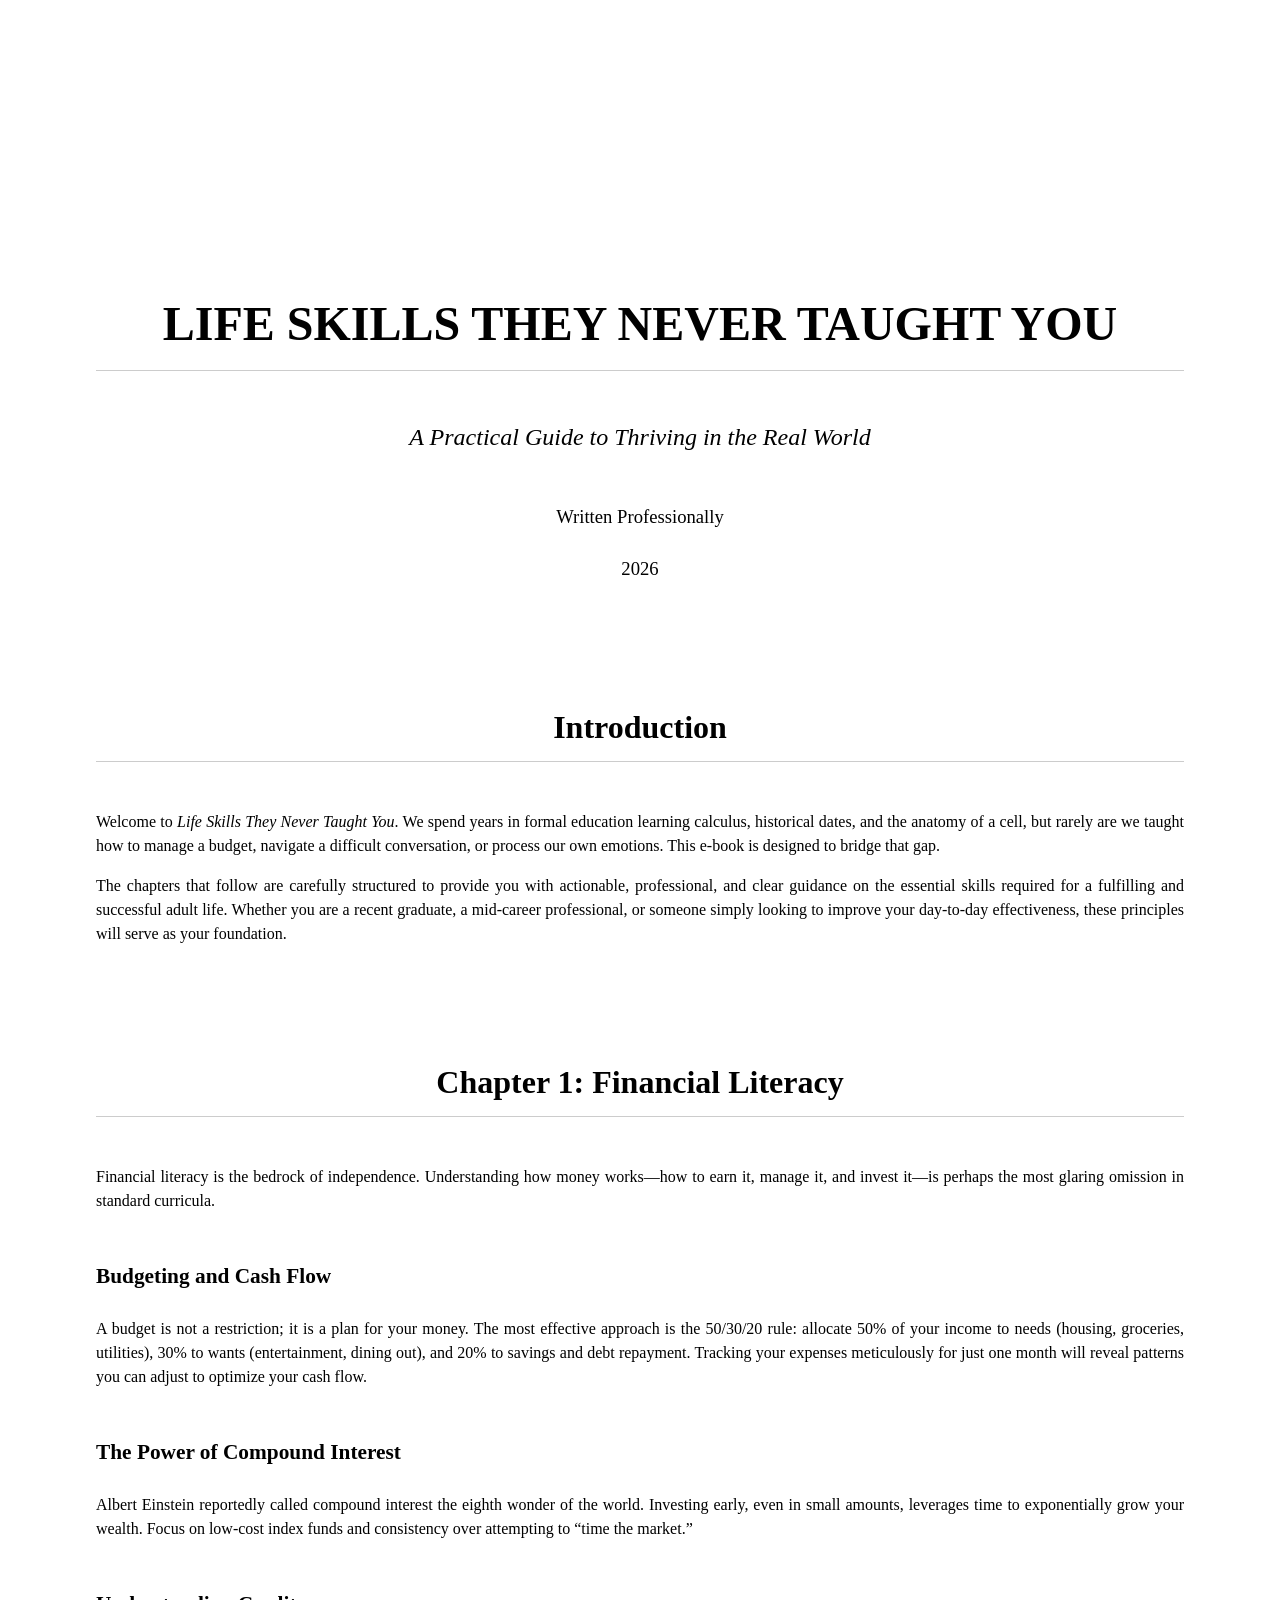
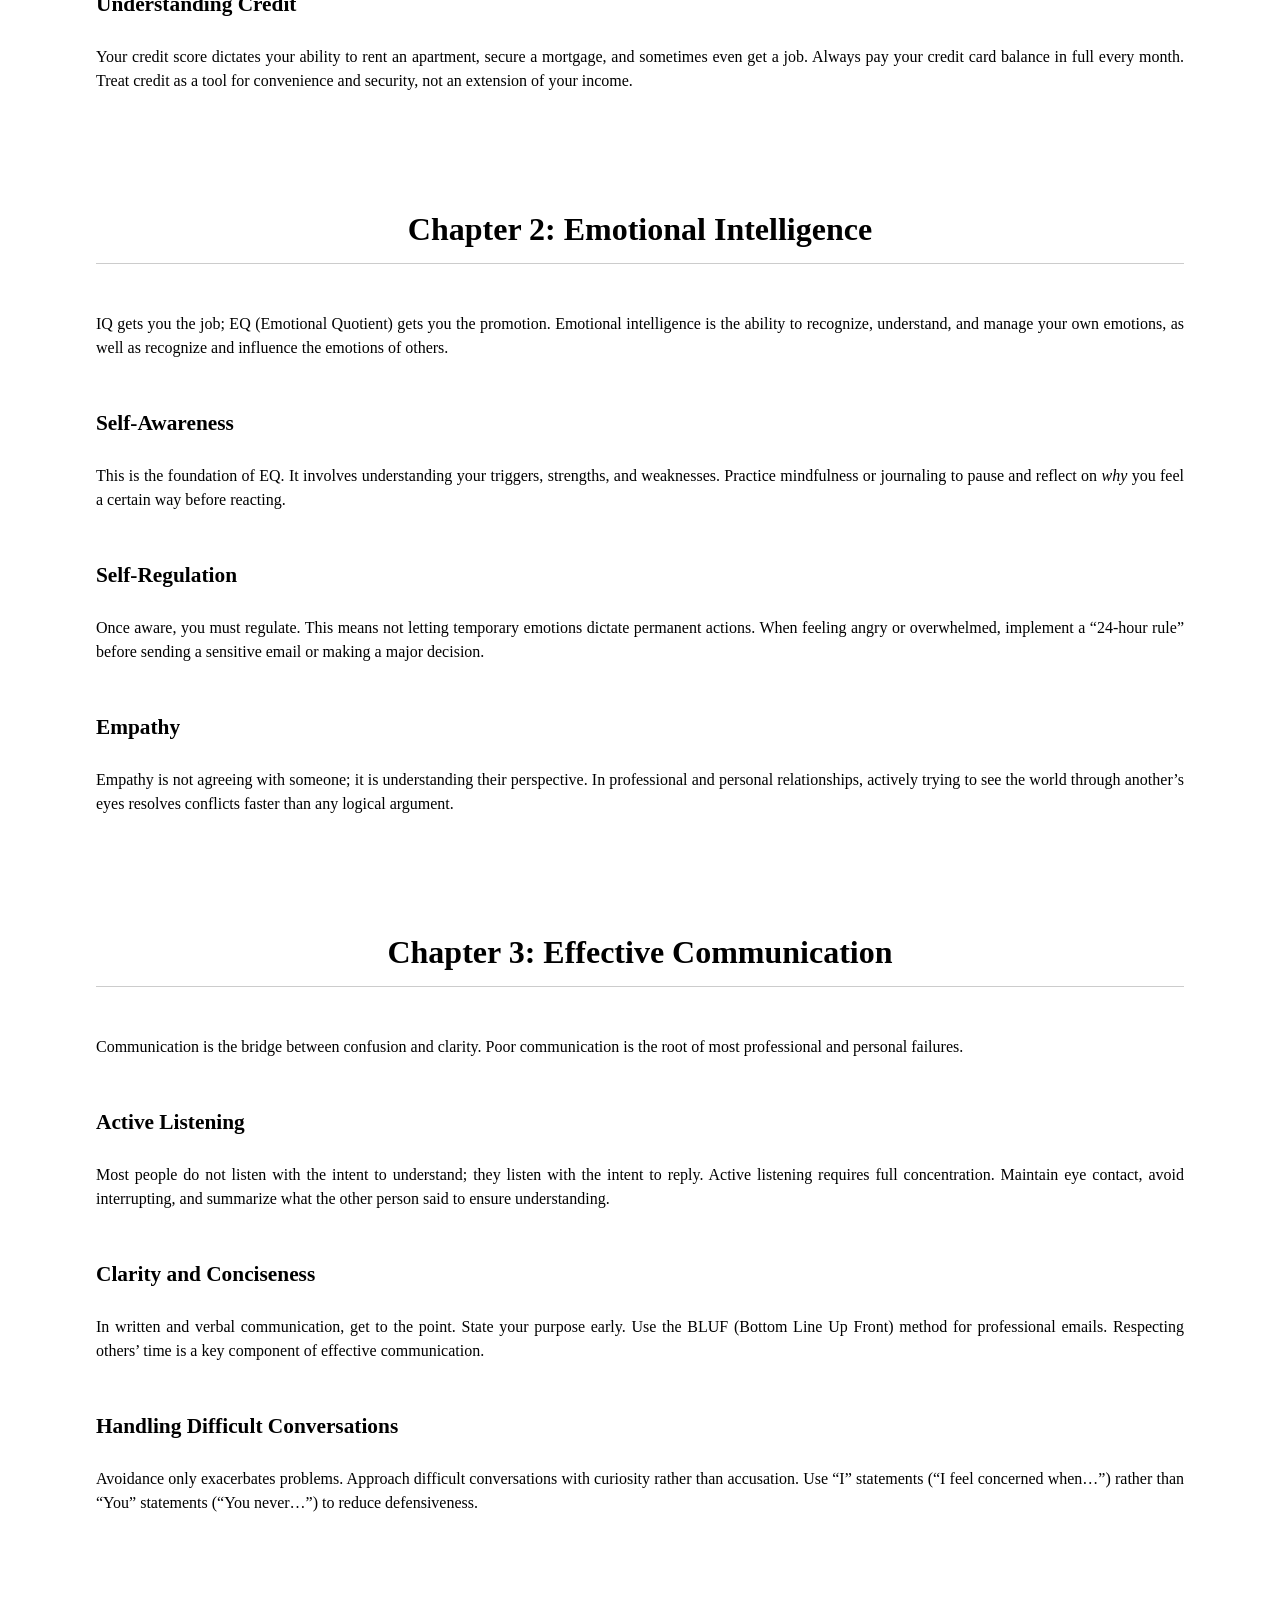
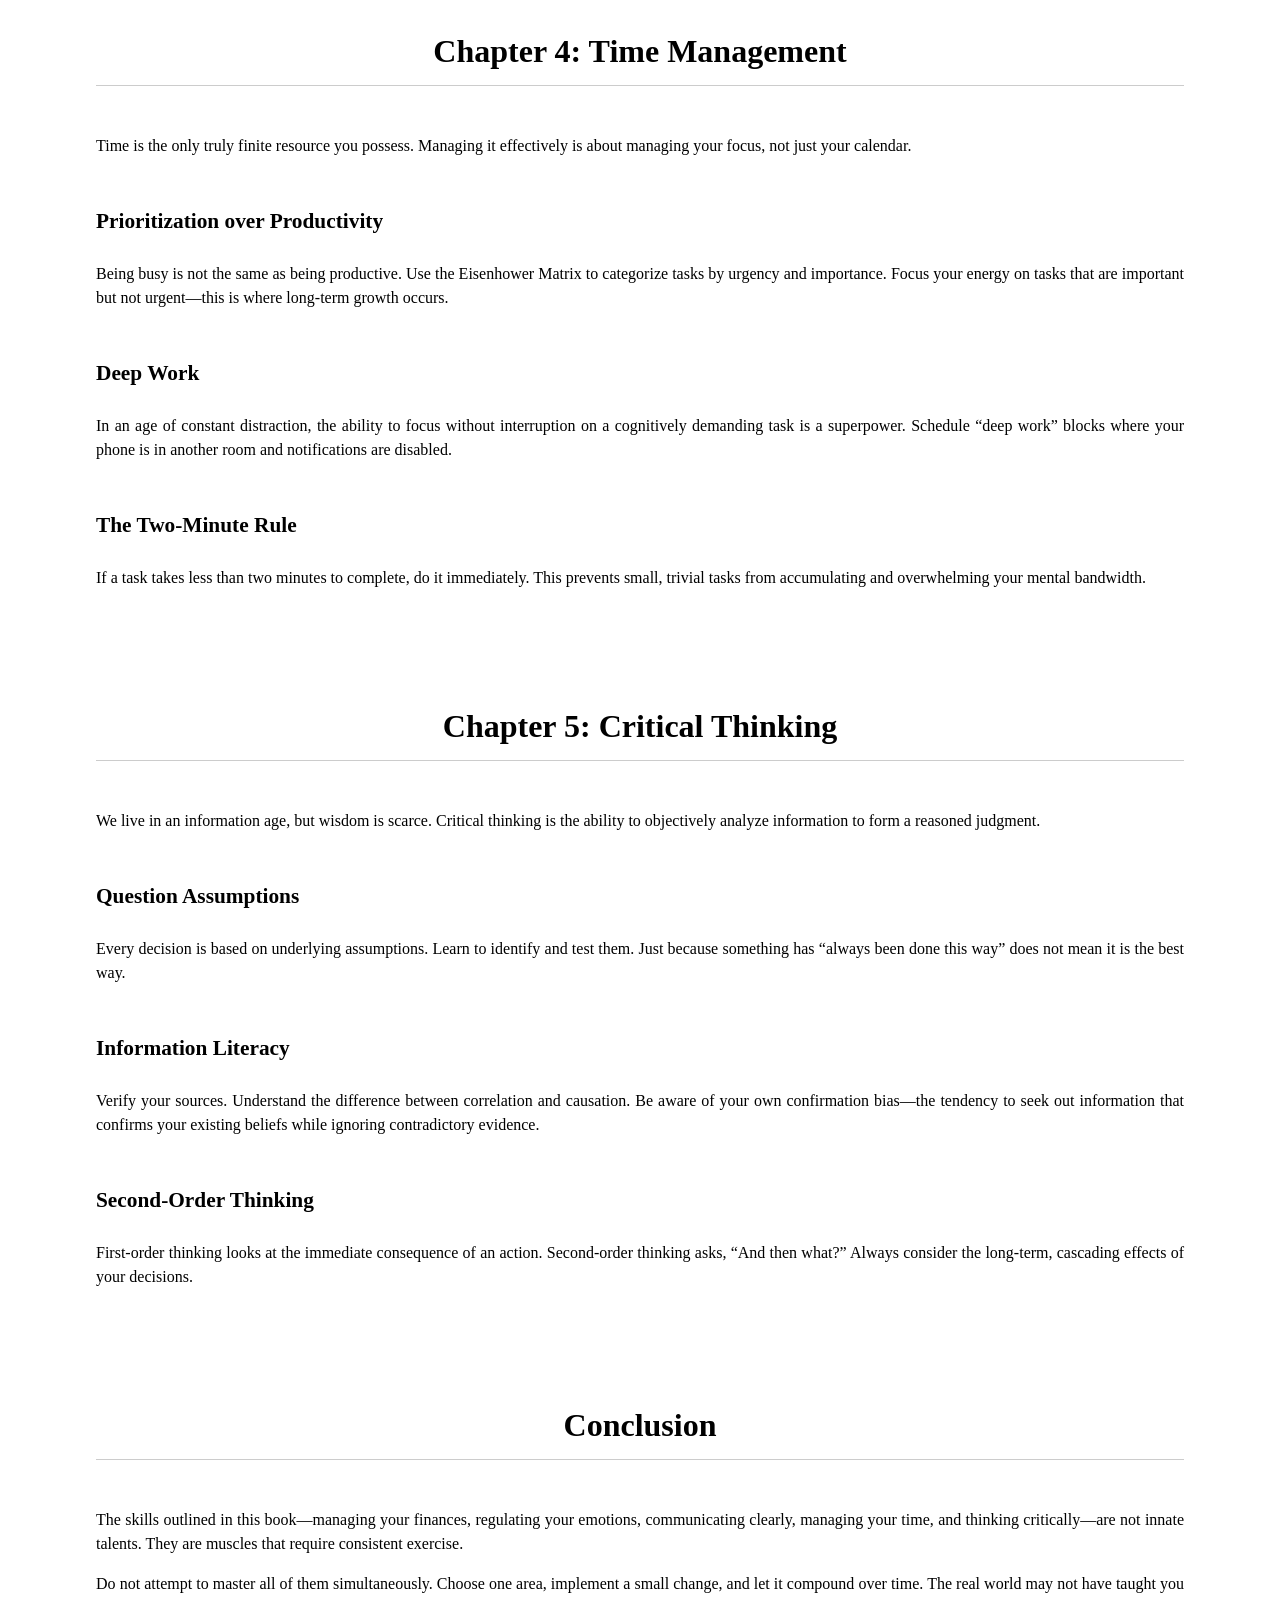
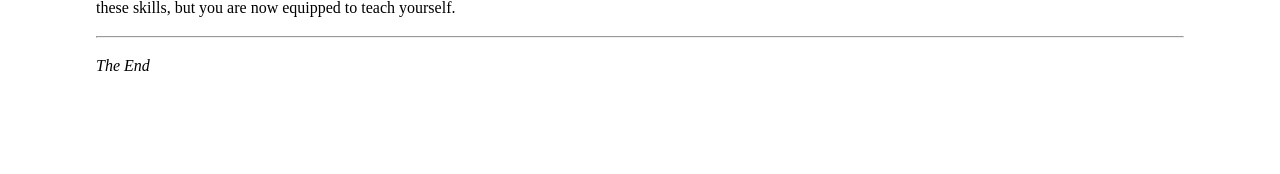
<file: manuscript.html>
<!DOCTYPE html>
<html xmlns="http://www.w3.org/1999/xhtml" lang="" xml:lang="">
<head>
  <meta charset="utf-8" />
  <meta name="generator" content="pandoc" />
  <meta name="viewport" content="width=device-width, initial-scale=1.0, user-scalable=yes" />
  <meta name="author" content="Written Professionally" />
  <meta name="dcterms.date" content="2026-01-01" />
  <title>LIFE SKILLS THEY NEVER TAUGHT YOU</title>
  <style>
    code{white-space: pre-wrap;}
    span.smallcaps{font-variant: small-caps;}
    div.columns{display: flex; gap: min(4vw, 1.5em);}
    div.column{flex: auto; overflow-x: auto;}
    div.hanging-indent{margin-left: 1.5em; text-indent: -1.5em;}
    /* The extra [class] is a hack that increases specificity enough to
       override a similar rule in reveal.js */
    ul.task-list[class]{list-style: none;}
    ul.task-list li input[type="checkbox"] {
      font-size: inherit;
      width: 0.8em;
      margin: 0 0.8em 0.2em -1.6em;
      vertical-align: middle;
    }
    .display.math{display: block; text-align: center; margin: 0.5rem auto;}
  </style>
  <link rel="stylesheet" href="print.css" />
</head>
<body>
<header id="title-block-header">
<h1 class="title">LIFE SKILLS THEY NEVER TAUGHT YOU</h1>
<p class="subtitle">A Practical Guide to Thriving in the Real World</p>
<p class="author">Written Professionally</p>
<p class="date">2026</p>
</header>
<h1 id="introduction">Introduction</h1>
<p>Welcome to <em>Life Skills They Never Taught You</em>. We spend years
in formal education learning calculus, historical dates, and the anatomy
of a cell, but rarely are we taught how to manage a budget, navigate a
difficult conversation, or process our own emotions. This e-book is
designed to bridge that gap.</p>
<p>The chapters that follow are carefully structured to provide you with
actionable, professional, and clear guidance on the essential skills
required for a fulfilling and successful adult life. Whether you are a
recent graduate, a mid-career professional, or someone simply looking to
improve your day-to-day effectiveness, these principles will serve as
your foundation.</p>
<h1 id="chapter-1-financial-literacy">Chapter 1: Financial Literacy</h1>
<p>Financial literacy is the bedrock of independence. Understanding how
money works—how to earn it, manage it, and invest it—is perhaps the most
glaring omission in standard curricula.</p>
<h2 id="budgeting-and-cash-flow">Budgeting and Cash Flow</h2>
<p>A budget is not a restriction; it is a plan for your money. The most
effective approach is the 50/30/20 rule: allocate 50% of your income to
needs (housing, groceries, utilities), 30% to wants (entertainment,
dining out), and 20% to savings and debt repayment. Tracking your
expenses meticulously for just one month will reveal patterns you can
adjust to optimize your cash flow.</p>
<h2 id="the-power-of-compound-interest">The Power of Compound
Interest</h2>
<p>Albert Einstein reportedly called compound interest the eighth wonder
of the world. Investing early, even in small amounts, leverages time to
exponentially grow your wealth. Focus on low-cost index funds and
consistency over attempting to “time the market.”</p>
<h2 id="understanding-credit">Understanding Credit</h2>
<p>Your credit score dictates your ability to rent an apartment, secure
a mortgage, and sometimes even get a job. Always pay your credit card
balance in full every month. Treat credit as a tool for convenience and
security, not an extension of your income.</p>
<h1 id="chapter-2-emotional-intelligence">Chapter 2: Emotional
Intelligence</h1>
<p>IQ gets you the job; EQ (Emotional Quotient) gets you the promotion.
Emotional intelligence is the ability to recognize, understand, and
manage your own emotions, as well as recognize and influence the
emotions of others.</p>
<h2 id="self-awareness">Self-Awareness</h2>
<p>This is the foundation of EQ. It involves understanding your
triggers, strengths, and weaknesses. Practice mindfulness or journaling
to pause and reflect on <em>why</em> you feel a certain way before
reacting.</p>
<h2 id="self-regulation">Self-Regulation</h2>
<p>Once aware, you must regulate. This means not letting temporary
emotions dictate permanent actions. When feeling angry or overwhelmed,
implement a “24-hour rule” before sending a sensitive email or making a
major decision.</p>
<h2 id="empathy">Empathy</h2>
<p>Empathy is not agreeing with someone; it is understanding their
perspective. In professional and personal relationships, actively trying
to see the world through another’s eyes resolves conflicts faster than
any logical argument.</p>
<h1 id="chapter-3-effective-communication">Chapter 3: Effective
Communication</h1>
<p>Communication is the bridge between confusion and clarity. Poor
communication is the root of most professional and personal
failures.</p>
<h2 id="active-listening">Active Listening</h2>
<p>Most people do not listen with the intent to understand; they listen
with the intent to reply. Active listening requires full concentration.
Maintain eye contact, avoid interrupting, and summarize what the other
person said to ensure understanding.</p>
<h2 id="clarity-and-conciseness">Clarity and Conciseness</h2>
<p>In written and verbal communication, get to the point. State your
purpose early. Use the BLUF (Bottom Line Up Front) method for
professional emails. Respecting others’ time is a key component of
effective communication.</p>
<h2 id="handling-difficult-conversations">Handling Difficult
Conversations</h2>
<p>Avoidance only exacerbates problems. Approach difficult conversations
with curiosity rather than accusation. Use “I” statements (“I feel
concerned when…”) rather than “You” statements (“You never…”) to reduce
defensiveness.</p>
<h1 id="chapter-4-time-management">Chapter 4: Time Management</h1>
<p>Time is the only truly finite resource you possess. Managing it
effectively is about managing your focus, not just your calendar.</p>
<h2 id="prioritization-over-productivity">Prioritization over
Productivity</h2>
<p>Being busy is not the same as being productive. Use the Eisenhower
Matrix to categorize tasks by urgency and importance. Focus your energy
on tasks that are important but not urgent—this is where long-term
growth occurs.</p>
<h2 id="deep-work">Deep Work</h2>
<p>In an age of constant distraction, the ability to focus without
interruption on a cognitively demanding task is a superpower. Schedule
“deep work” blocks where your phone is in another room and notifications
are disabled.</p>
<h2 id="the-two-minute-rule">The Two-Minute Rule</h2>
<p>If a task takes less than two minutes to complete, do it immediately.
This prevents small, trivial tasks from accumulating and overwhelming
your mental bandwidth.</p>
<h1 id="chapter-5-critical-thinking">Chapter 5: Critical Thinking</h1>
<p>We live in an information age, but wisdom is scarce. Critical
thinking is the ability to objectively analyze information to form a
reasoned judgment.</p>
<h2 id="question-assumptions">Question Assumptions</h2>
<p>Every decision is based on underlying assumptions. Learn to identify
and test them. Just because something has “always been done this way”
does not mean it is the best way.</p>
<h2 id="information-literacy">Information Literacy</h2>
<p>Verify your sources. Understand the difference between correlation
and causation. Be aware of your own confirmation bias—the tendency to
seek out information that confirms your existing beliefs while ignoring
contradictory evidence.</p>
<h2 id="second-order-thinking">Second-Order Thinking</h2>
<p>First-order thinking looks at the immediate consequence of an action.
Second-order thinking asks, “And then what?” Always consider the
long-term, cascading effects of your decisions.</p>
<h1 id="conclusion">Conclusion</h1>
<p>The skills outlined in this book—managing your finances, regulating
your emotions, communicating clearly, managing your time, and thinking
critically—are not innate talents. They are muscles that require
consistent exercise.</p>
<p>Do not attempt to master all of them simultaneously. Choose one area,
implement a small change, and let it compound over time. The real world
may not have taught you these skills, but you are now equipped to teach
yourself.</p>
<hr />
<p><em>The End</em></p>
</body>
</html>
</file>
<file: print.css>
body {
    font-family: "Georgia", serif;
    font-size: 12pt;
    line-height: 1.5;
    margin: 1in;
    color: #000;
}

h1.title {
    font-size: 36pt;
    text-align: center;
    margin-top: 2in;
    margin-bottom: 0.5in;
}

p.subtitle {
    font-size: 18pt;
    text-align: center;
    margin-bottom: 0.5in;
    font-style: italic;
}

p.author, p.date {
    font-size: 14pt;
    text-align: center;
    margin-bottom: 0.25in;
}

/* Force a page break after the title page */
header {
    page-break-after: always;
}

/* Force a page break before every main chapter/section */
h1 {
    font-size: 24pt;
    page-break-before: always;
    margin-top: 0;
    padding-top: 1in;
    margin-bottom: 0.5in;
    text-align: center;
    border-bottom: 1px solid #ccc;
    padding-bottom: 10px;
}

h2 {
    font-size: 16pt;
    margin-top: 0.5in;
    margin-bottom: 0.25in;
}

p {
    text-align: justify;
    margin-bottom: 1em;
}

/* Avoid breaking inside paragraphs or headings */
h1, h2, h3, p {
    page-break-inside: avoid;
}
</file>
